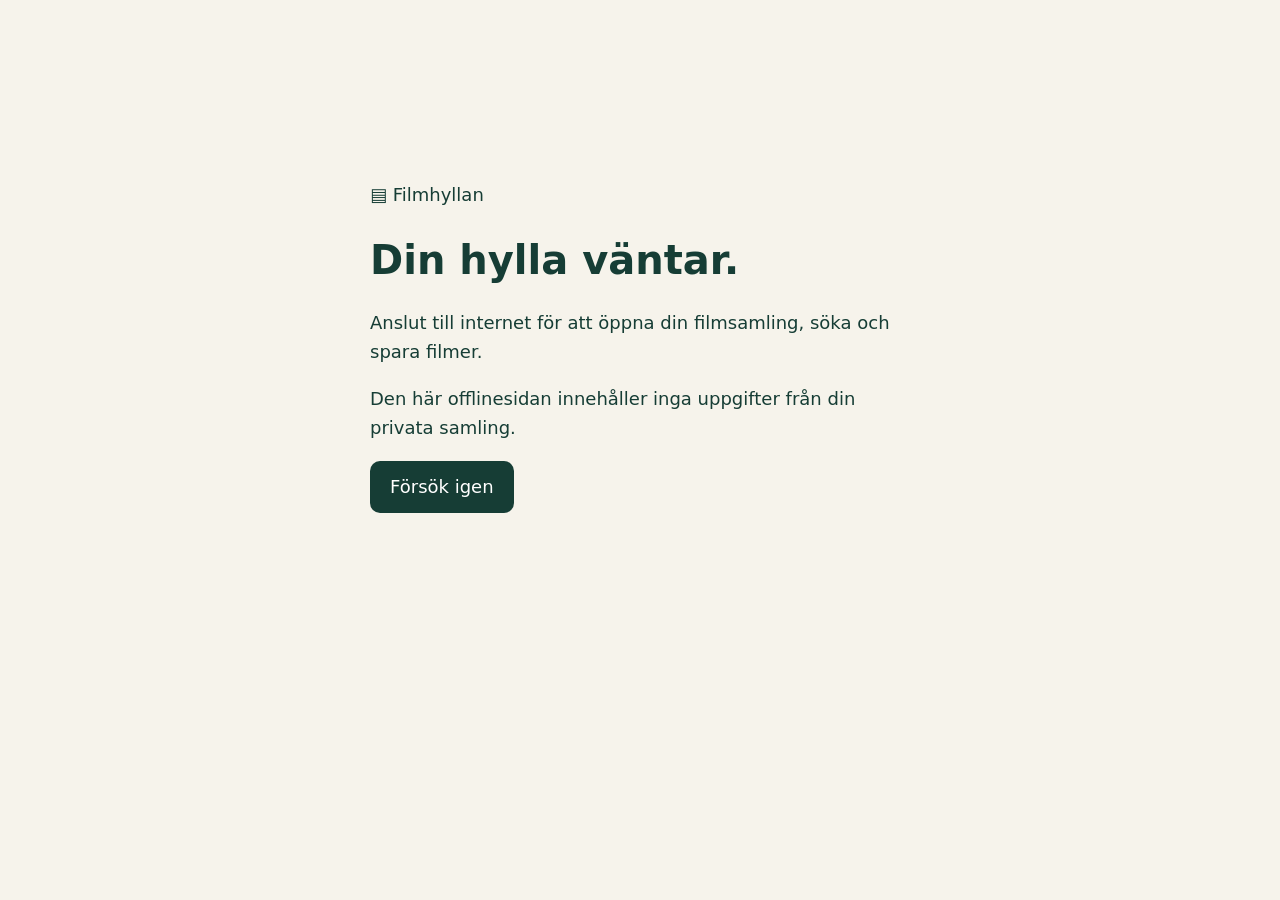
<file: offline.html>
<!doctype html>
<html lang="sv">
<meta charset="utf-8">
<meta name="viewport" content="width=device-width,initial-scale=1">
<meta name="theme-color" content="#163d35">
<title>Filmhyllan – anslut till internet</title>
<style>body{margin:0;background:#f6f3eb;color:#163d35;font:18px/1.6 system-ui,sans-serif}main{max-width:540px;margin:15vh auto;padding:28px}h1{line-height:1.15;font-size:2.5rem}a{display:inline-block;background:#163d35;color:white;border-radius:10px;padding:12px 20px;text-decoration:none}a:focus-visible{outline:3px solid #c4772d;outline-offset:4px}</style>
<main><p>▤ Filmhyllan</p><h1>Din hylla väntar.</h1>
<p>Anslut till internet för att öppna din filmsamling, söka och spara filmer.</p>
<p>Den här offlinesidan innehåller inga uppgifter från din privata samling.</p>
<a href="./">Försök igen</a></main>
</html>
</file>
